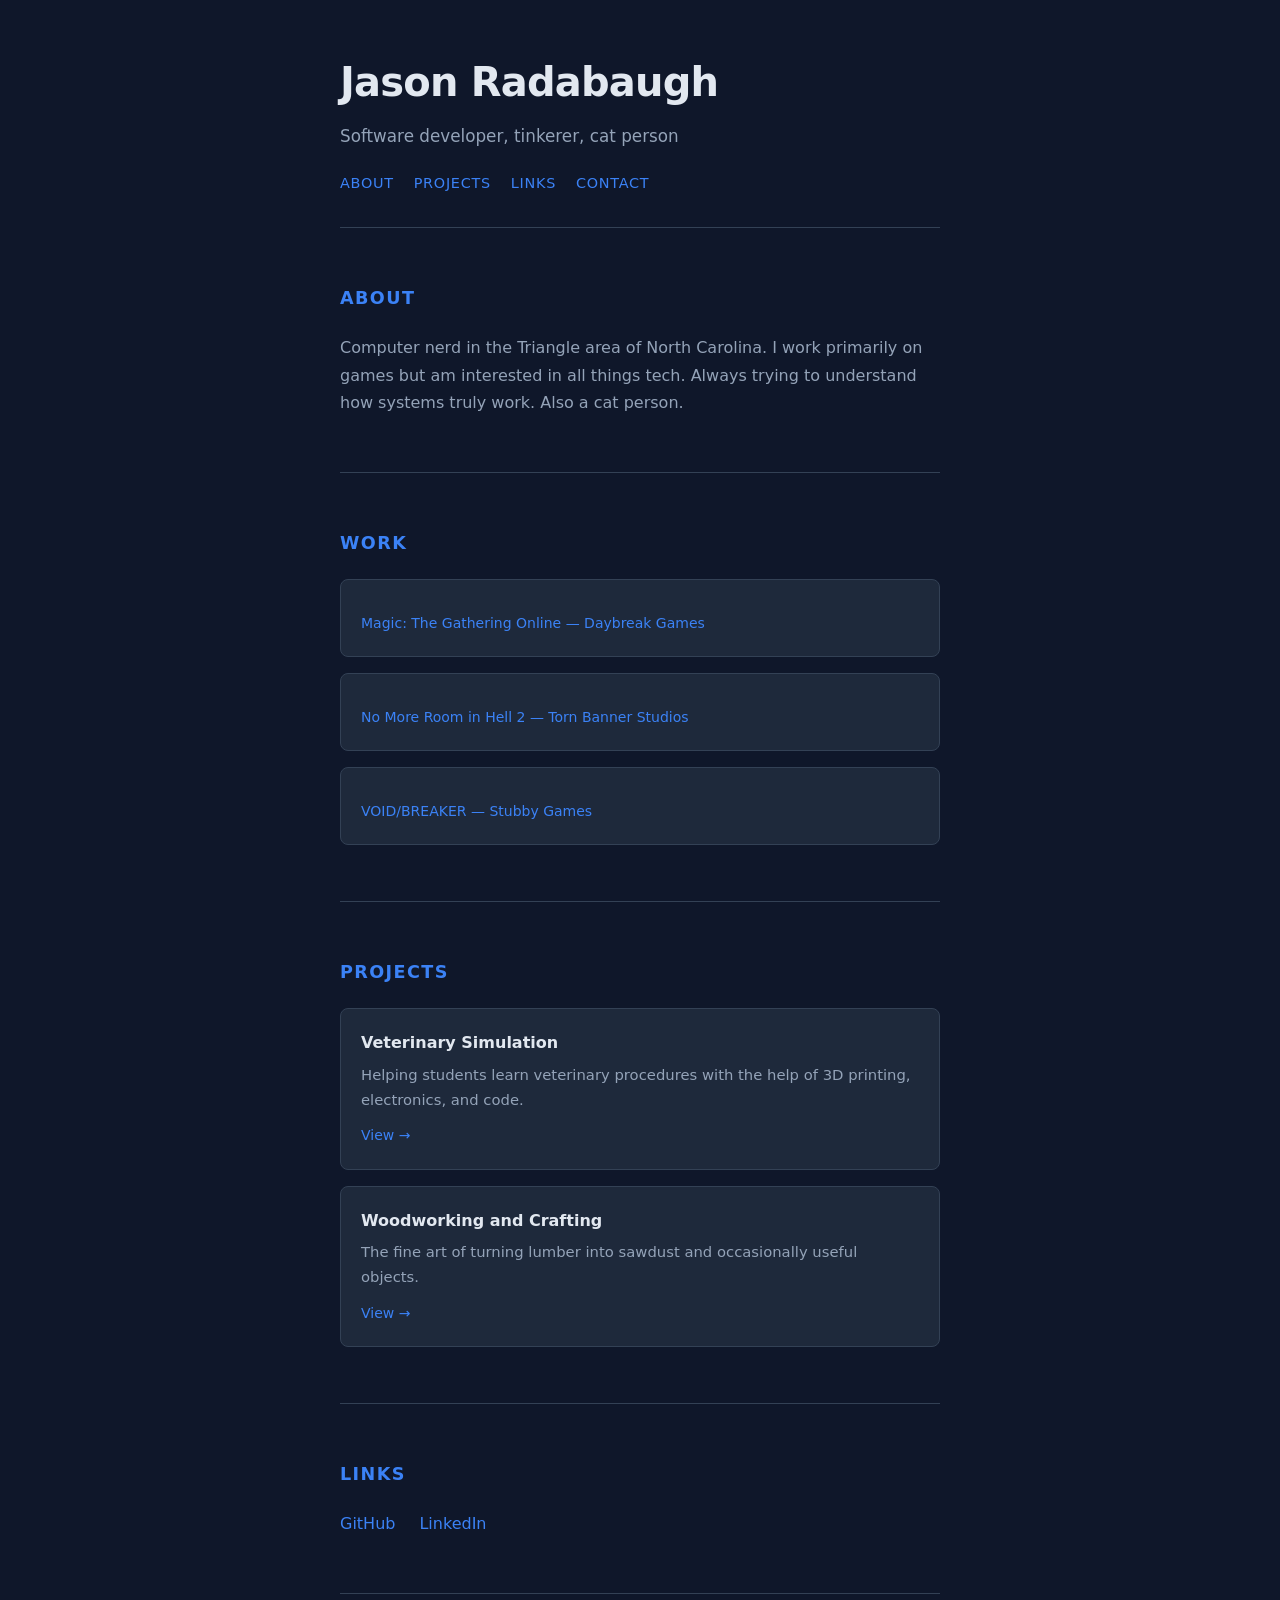
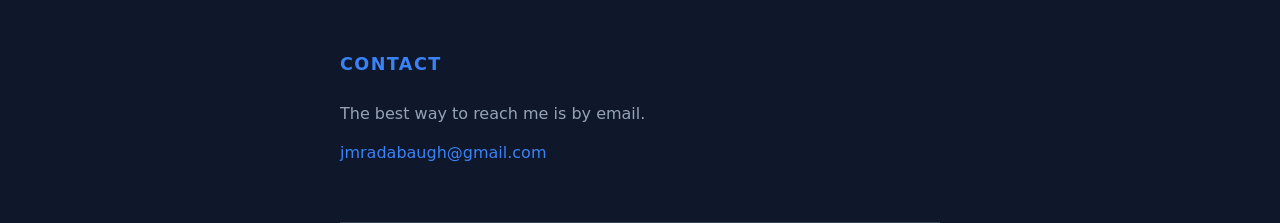
<file: index.html>
<!DOCTYPE html>
<html lang="en">
<head>
  <meta charset="UTF-8">
  <meta name="viewport" content="width=device-width, initial-scale=1">
  <title>Jason Radabaugh</title>
  <link rel="stylesheet" href="style.css">
</head>
<body>
  <div class="container">

    <header>
      <h1>Jason Radabaugh</h1>
      <p class="tagline">Software developer, tinkerer, cat person</p>
      <nav>
        <a href="#about">About</a>
        <a href="#projects">Projects</a>
        <a href="#links">Links</a>
        <a href="#contact">Contact</a>
      </nav>
    </header>

    <section id="about">
      <h2>About</h2>
      <p>
        Computer nerd in the Triangle area of North Carolina. I work primarily on games but am interested in all things tech. Always trying to understand how systems truly work. Also a cat person.
      </p>
    </section>

    <section id="work">
      <h2>Work</h2>
      <div class="project-list">
        <div class="card">
          <a href="https://www.mtgo.com/home">Magic: The Gathering Online — Daybreak Games</a><br>
        </div>
        <div class="card">
          <a href="https://store.steampowered.com/app/292000/No_More_Room_in_Hell_2/">No More Room in Hell 2 — Torn Banner Studios</a><br>
        </div>
        <div class="card">
          <a href="https://store.steampowered.com/app/2615540/VOIDBREAKER/">VOID/BREAKER — Stubby Games</a>
        </div>
      </div>
    </section>

    <section id="projects">
      <h2>Projects</h2>
      <div class="project-list">
        <div class="card">
          <h3>Veterinary Simulation</h3>
          <p>Helping students learn veterinary procedures with the help of 3D printing, electronics, and code.</p>
          <a href="vetsim.html">View →</a>
        </div>
        <div class="card">
          <h3>Woodworking and Crafting</h3>
          <p>The fine art of turning lumber into sawdust and occasionally useful objects.</p>
          <a href="crafting.html">View →</a>
        </div>
      </div>
    </section>

    <section id="links">
      <h2>Links</h2>
      <div class="link-row">
        <a href="https://github.com/jmra">GitHub</a>
        <a href="https://www.linkedin.com/in/jason-radabaugh/">LinkedIn</a>
      </div>
    </section>

    <section id="contact">
      <h2>Contact</h2>
      <p>The best way to reach me is by email.</p>
      <a href="mailto:jmradabaugh@gmail.com">jmradabaugh@gmail.com</a>
    </section>

  </div>
</body>
</html>
</file>
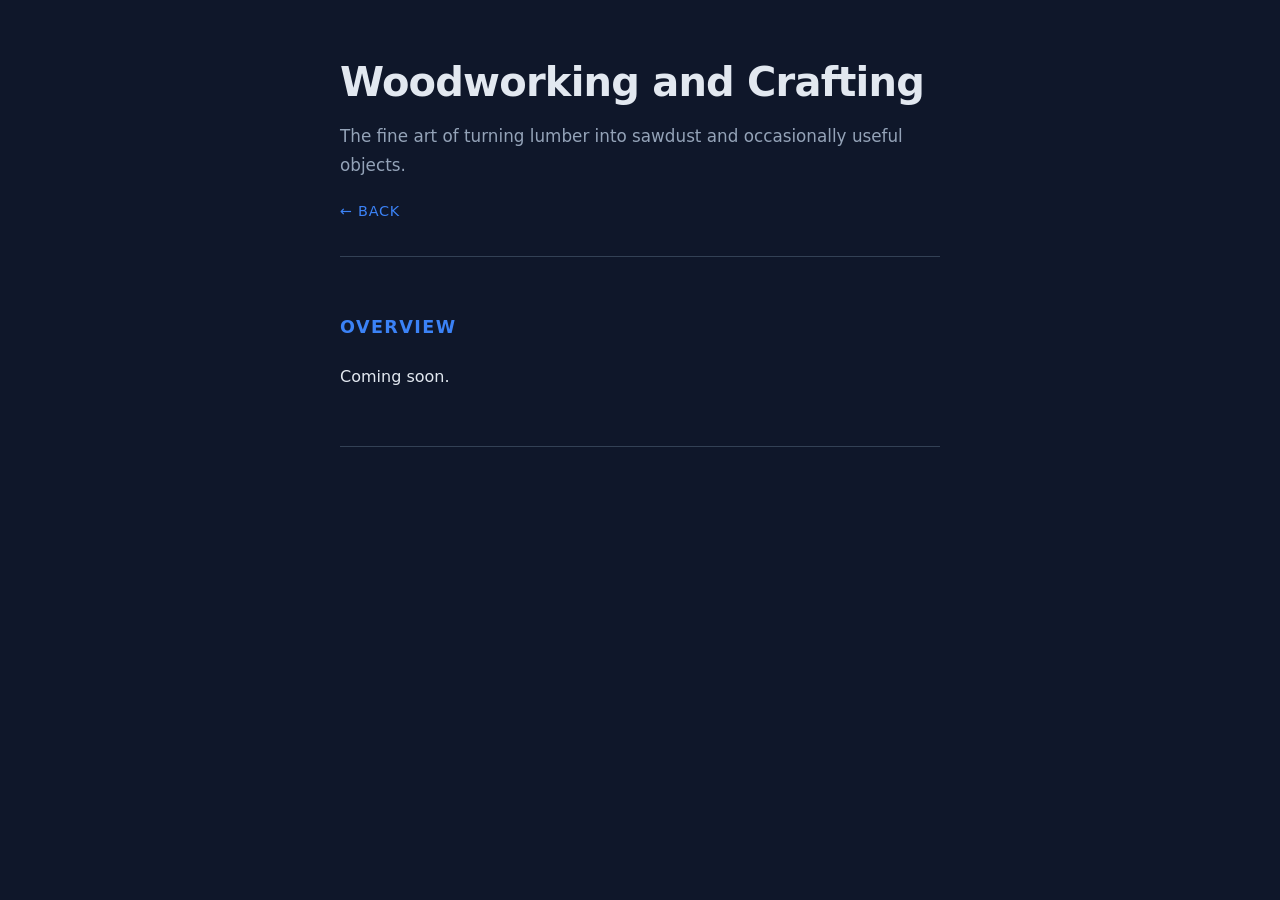
<file: crafting.html>
<!DOCTYPE html>
<html lang="en">
<head>
  <meta charset="UTF-8">
  <meta name="viewport" content="width=device-width, initial-scale=1">
  <title>Woodworking and Crafting — Jason Radabaugh</title>
  <link rel="stylesheet" href="style.css">
</head>
<body>
  <div class="container">

    <header>
      <h1>Woodworking and Crafting</h1>
      <p class="tagline">The fine art of turning lumber into sawdust and occasionally useful objects.</p>
      <nav>
        <a href="index.html">← Back</a>
      </nav>
    </header>

    <section>
      <h2>Overview</h2>
      <p>Coming soon.</p>
    </section>

  </div>
</body>
</html>
</file>
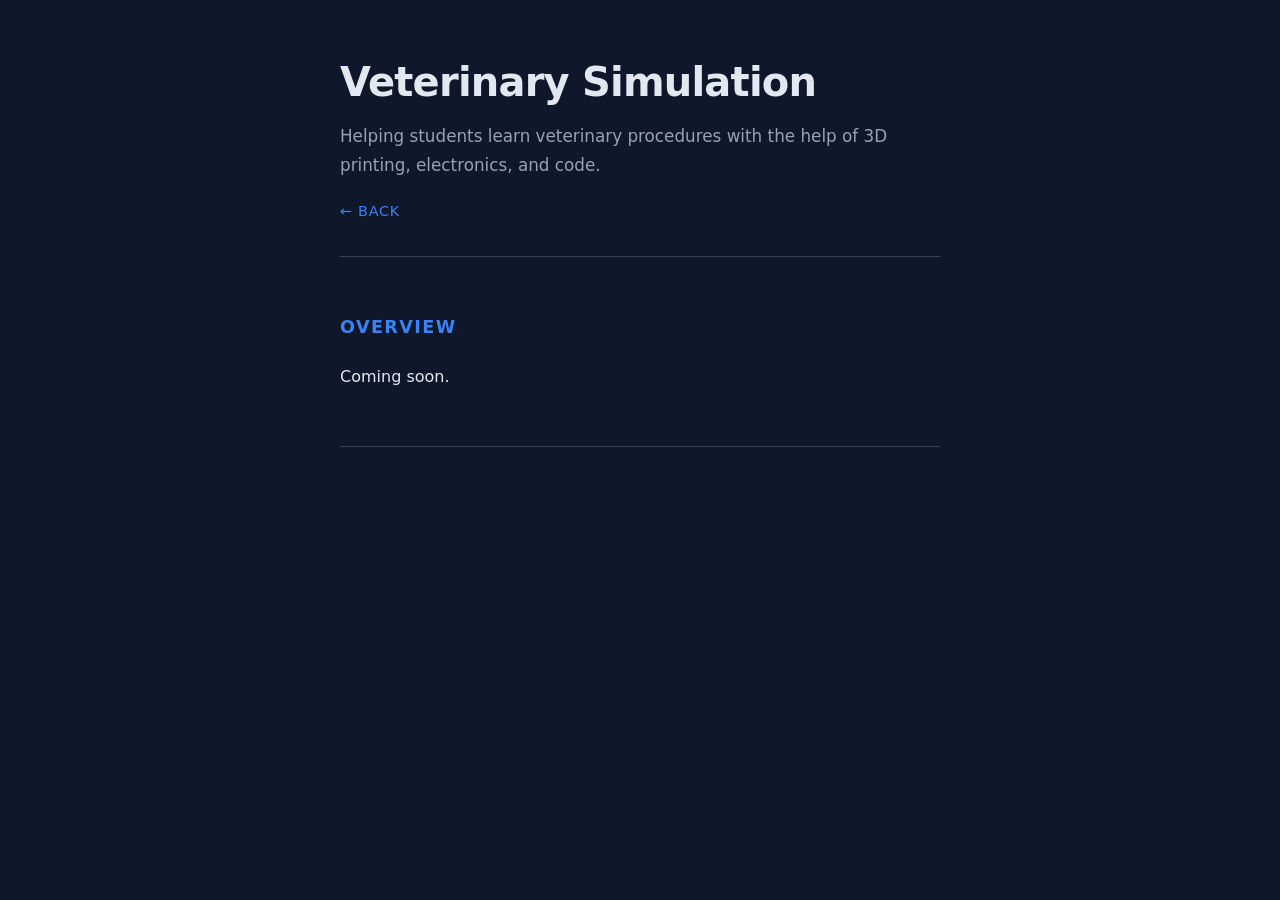
<file: vetsim.html>
<!DOCTYPE html>
<html lang="en">
<head>
  <meta charset="UTF-8">
  <meta name="viewport" content="width=device-width, initial-scale=1">
  <title>Veterinary Simulation — Jason Radabaugh</title>
  <link rel="stylesheet" href="style.css">
</head>
<body>
  <div class="container">

    <header>
      <h1>Veterinary Simulation</h1>
      <p class="tagline">Helping students learn veterinary procedures with the help of 3D printing, electronics, and code.</p>
      <nav>
        <a href="index.html">← Back</a>
      </nav>
    </header>

    <section>
      <h2>Overview</h2>
      <p>Coming soon.</p>
    </section>

  </div>
</body>
</html>
</file>
<file: style.css>
:root {
  --bg:           #0f172a;
  --surface:      #1e293b;
  --border:       #334155;
  --text:         #e2e8f0;
  --muted:        #94a3b8;
  --accent:       #3b82f6;
  --accent-hover: #60a5fa;
}

*, *::before, *::after {
  box-sizing: border-box;
  margin: 0;
  padding: 0;
}

html {
  scroll-behavior: smooth;
}

body {
  background: var(--bg);
  color: var(--text);
  font-family: system-ui, -apple-system, sans-serif;
  font-size: 1rem;
  line-height: 1.7;
}

a {
  color: var(--accent);
  text-decoration: none;
}

a:hover, a:focus {
  color: var(--accent-hover);
  text-decoration: underline;
}

.container {
  max-width: 640px;
  margin: 0 auto;
  padding: 0 1.25rem;
}

/* ── Header ── */
header {
  padding: 3rem 0 2rem;
  border-bottom: 1px solid var(--border);
}

header h1 {
  font-size: clamp(1.75rem, 6vw, 2.5rem);
  font-weight: 700;
  letter-spacing: -0.02em;
}

header .tagline {
  color: var(--muted);
  margin-top: 0.4rem;
  font-size: 1.05rem;
}

nav {
  margin-top: 1.25rem;
  display: flex;
  flex-wrap: wrap;
  gap: 0.25rem 1.25rem;
}

nav a {
  font-size: 0.9rem;
  font-weight: 500;
  text-transform: uppercase;
  letter-spacing: 0.05em;
}

/* ── Sections ── */
section {
  padding: 3.5rem 0;
  border-bottom: 1px solid var(--border);
}

section h2 {
  font-size: 1.1rem;
  font-weight: 600;
  text-transform: uppercase;
  letter-spacing: 0.08em;
  color: var(--accent);
  margin-bottom: 1.25rem;
}

/* ── About ── */
#about p {
  color: var(--muted);
}

/* ── Projects ── */
.project-list {
  display: flex;
  flex-direction: column;
  gap: 1rem;
}

.card {
  background: var(--surface);
  border: 1px solid var(--border);
  border-radius: 0.5rem;
  padding: 1.25rem;
}

.card h3 {
  font-size: 1rem;
  font-weight: 600;
  margin-bottom: 0.35rem;
}

.card p {
  color: var(--muted);
  font-size: 0.925rem;
}

.card a {
  display: inline-block;
  margin-top: 0.75rem;
  font-size: 0.875rem;
  font-weight: 500;
}

/* ── Links ── */
.link-row {
  display: flex;
  flex-wrap: wrap;
  gap: 0.5rem 1.5rem;
}

.link-row a {
  font-weight: 500;
}

/* ── Contact ── */
#contact p {
  color: var(--muted);
  margin-bottom: 0.75rem;
}

/* ── Footer ── */
footer {
  padding: 2rem 0;
  color: var(--muted);
  font-size: 0.85rem;
}
</file>
